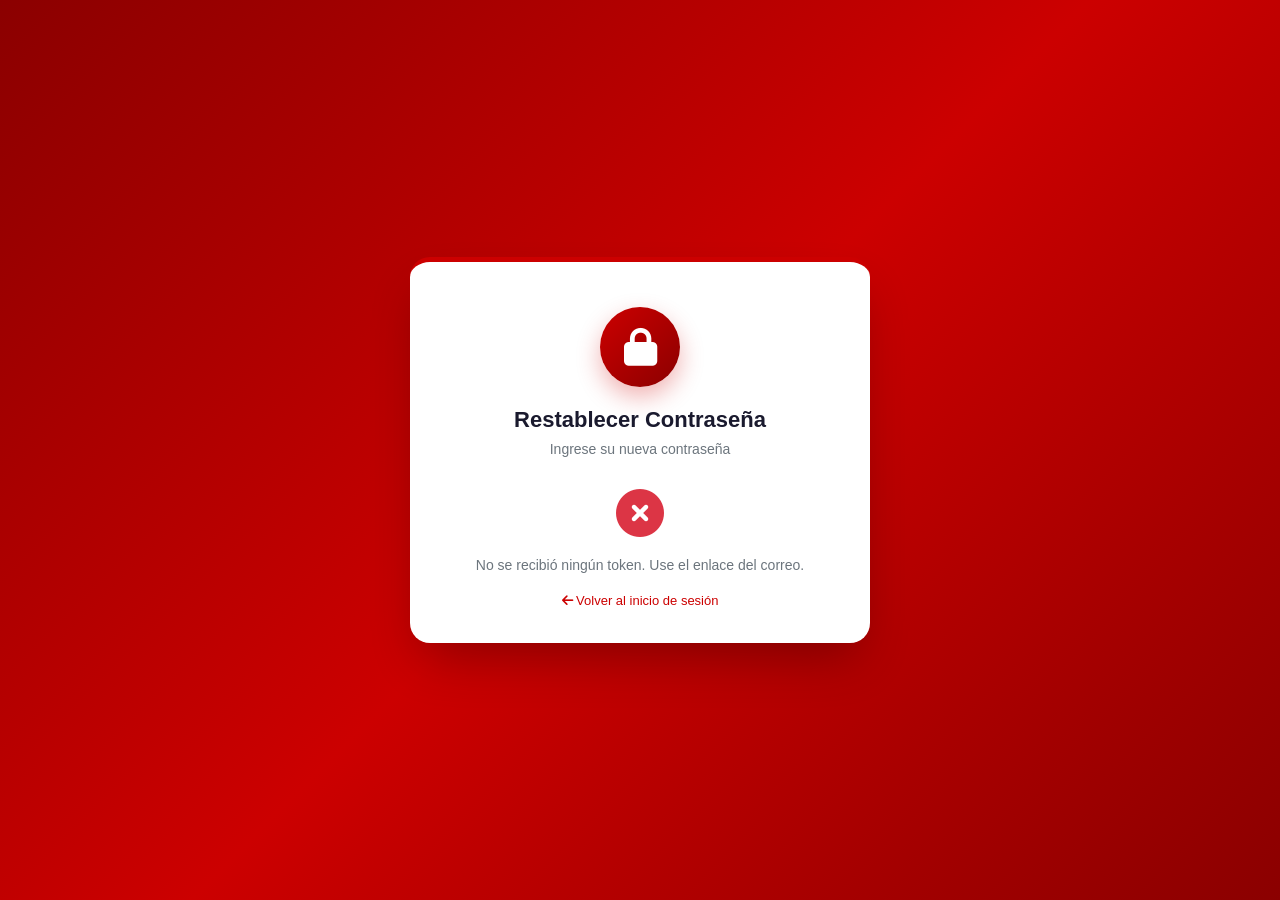
<file: Frontend/src/views/Reset-Password.html>
<!DOCTYPE html>
<html lang="es">

<head>
    <meta charset="UTF-8">
    <meta name="viewport" content="width=device-width, initial-scale=1.0">
    <title>Restablecer Contraseña - Control de Asistencias</title>
    <link rel="icon" type="image/png" href="../../public/assets/icono.png">

    <meta http-equiv="Cache-Control" content="no-cache, no-store, must-revalidate">
    <meta http-equiv="Pragma" content="no-cache">
    <meta http-equiv="Expires" content="0">

    <link rel="stylesheet" href="https://cdnjs.cloudflare.com/ajax/libs/font-awesome/6.5.1/css/all.min.css" />
    <link rel="stylesheet" href="../css/Reset_Password.css">
</head>

<body>
    <div class="container">
        <div class="card">
            <div class="logo">
                <i class="fas fa-lock"></i>
            </div>
            <h2>Restablecer Contraseña</h2>
            <p class="subtitle">Ingrese su nueva contraseña</p>

            <!-- ============================================
                 ESTADO 1: Cargando / Validando token
                 ============================================ -->
            <div id="stateLoading" class="loading-state">
                <i class="fas fa-spinner"></i>
                <p>Validando enlace...</p>
            </div>

            <!-- ============================================
                 ESTADO 2: Token inválido / expirado
                 ============================================ -->
            <div id="stateInvalid" style="display: none; text-align: center;">
                <div style="font-size: 48px; color: #dc3545; margin-bottom: 15px;">
                    <i class="fas fa-times-circle"></i>
                </div>
                <p id="invalidMessage" class="subtitle" style="margin-bottom: 20px;">
                    El enlace ha expirado o no es válido.
                </p>
                <a href="../../../index.html" class="link-login">
                    <i class="fas fa-arrow-left"></i> Volver al inicio de sesión
                </a>
            </div>

            <!-- ============================================
                 ESTADO 3: Formulario (oculto hasta validar)
                 ============================================ -->
            <div id="stateForm" style="display: none;">
                <p id="userGreeting" class="subtitle" style="font-weight: 600; color: #1a1a2e; margin-bottom: 15px;"></p>

                <form id="resetForm" onsubmit="return false;" novalidate>
                    <div class="input-group">
                        <label for="newPassword"><i class="fas fa-lock"></i> Nueva contraseña</label>
                        <div class="input-wrapper">
                            <input type="password" id="newPassword" placeholder="Mínimo 6 caracteres"
                                autocomplete="new-password" />
                            <button type="button" class="toggle-password" data-toggle-password="newPassword"
                                aria-label="Mostrar contraseña">
                                <i class="fas fa-eye"></i>
                            </button>
                        </div>
                        <div class="password-hint">Debe tener al menos 6 caracteres</div>
                        <div id="newPasswordError" class="error-message" style="display: none;"></div>
                    </div>

                    <div class="input-group">
                        <label for="confirmPassword"><i class="fas fa-lock"></i> Confirmar contraseña</label>
                        <div class="input-wrapper">
                            <input type="password" id="confirmPassword" placeholder="Repita la contraseña"
                                autocomplete="new-password" />
                            <button type="button" class="toggle-password" data-toggle-password="confirmPassword"
                                aria-label="Mostrar contraseña">
                                <i class="fas fa-eye"></i>
                            </button>
                        </div>
                        <div id="confirmPasswordError" class="error-message" style="display: none;"></div>
                    </div>

                    <button type="submit" class="btn" id="resetSubmitBtn">
                        <i class="fas fa-check"></i>
                        <span>Actualizar Contraseña</span>
                    </button>
                </form>
            </div>

            <!-- ============================================
                 ESTADO 4: Éxito
                 ============================================ -->
            <div id="stateSuccess" style="display: none; text-align: center;">
                <div style="font-size: 48px; color: #28a745; margin-bottom: 15px;">
                    <i class="fas fa-check-circle"></i>
                </div>
                <p class="subtitle" style="margin-bottom: 20px;">
                    Su contraseña ha sido actualizada correctamente.
                    Ya puede iniciar sesión con su nueva contraseña.
                </p>
                <a href="../../../index.html" class="link-login">
                    <i class="fas fa-sign-in-alt"></i> Ir al inicio de sesión
                </a>
            </div>

            <!-- Mensajes generales -->
            <div id="resetMessage" class="message-box"></div>
        </div>
    </div>

    <!-- ============================================
         SCRIPTS — con defer y orden correcto
         ============================================ -->

    <!-- 1) Utilidades -->
    <script defer src="../../public/config/config.js"></script>
    <script defer src="../../public/utils/Environment_Detector.js"></script>
    <script defer src="../../public/utils/Api_Client.js"></script>

    <!-- 2) Services -->
    <script defer src="../services/Password_Reset_Services.js"></script>

    <!-- 3) Controllers -->
    <script defer src="../controllers/Reset_Password_Controller.js"></script>

    <!-- 4) Bootstrap (instancia el controller) -->
    <script defer src="../../public/bootstrap/Reset_Bootstrap.js"></script>

    <!-- 5) Bloqueo (opcional) -->
    <script defer src="../../public/utils/Bloqueo.js"></script>
</body>

</html>
</file>
